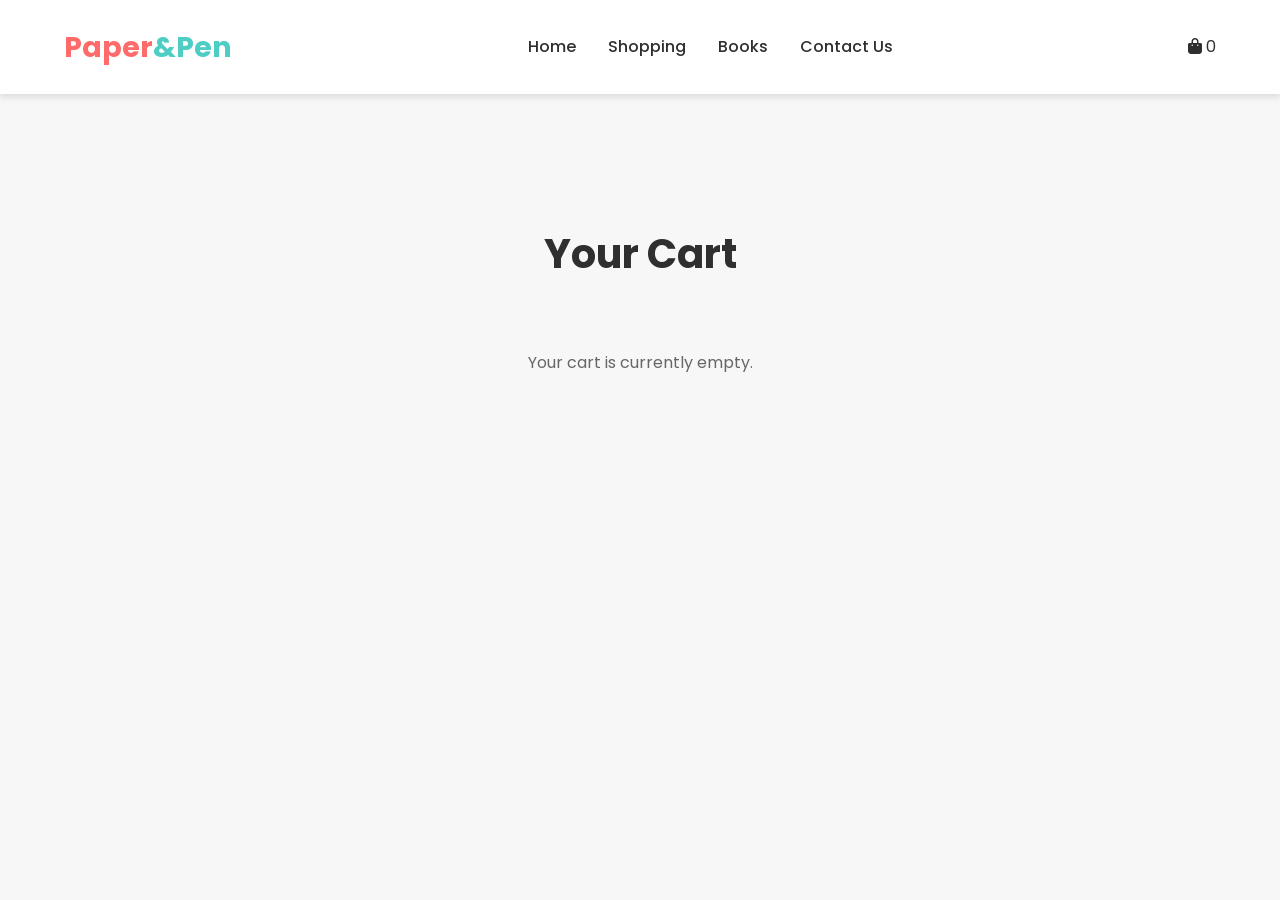
<file: simple project/cart.html>
<!DOCTYPE html>
<html lang="en">
<head>
    <meta charset="UTF-8">
    <meta name="viewport" content="width=device-width, initial-scale=1.0">
    <title>Your Cart - Paper & Pen</title>
    <link rel="preconnect" href="https://fonts.googleapis.com">
    <link rel="preconnect" href="https://fonts.gstatic.com" crossorigin>
    <link href="https://fonts.googleapis.com/css2?family=Poppins:wght@300;400;500;600;700&display=swap" rel="stylesheet">
    <link rel="stylesheet" href="https://cdnjs.cloudflare.com/ajax/libs/font-awesome/6.4.0/css/all.min.css">
    <link rel="stylesheet" href="css/style.css">
</head>
<body>
    <nav>
        <div class="logo">Paper<span>&Pen</span></div>
        <ul class="nav-links">
            <li><a href="index.html">Home</a></li>
            <li><a href="shopping.html">Shopping</a></li>
            <li><a href="books.html">Books</a></li>
            <li><a href="contact.html">Contact Us</a></li>
        </ul>
        <div class="cart-icon">
            <a href="cart.html">
                <i class="fas fa-shopping-bag"></i>
                <span class="cart-count">0</span>
            </a>
        </div>
    </nav>

    <main class="container" style="padding: 4rem 5%;">
        <h1 class="section-title">Your Cart</h1>
        <div id="cart-items" class="cart-list">
            <!-- Items will be loaded by JS -->
            <p style="text-align: center; color: #666;">Your cart is currently empty.</p>
        </div>
        
        <div class="cart-total" id="total-container" style="display: none;">
            <span>Total:</span>
            <span id="cart-total-value">$0.00</span>
            <div style="margin-top: 2rem;">
                <a href="shopping.html" class="btn" style="margin-right: 1rem; border: 2px solid var(--primary-color);">Keep Shopping</a>
                <a href="checkout.html" class="btn btn-primary">Proceed to Checkout</a>
            </div>
        </div>
    </main>

    <script src="js/main.js"></script>
    <script>
        // Specific script for cart page
        window.onload = () => {
            renderCart();
            updateCartCount();
        };

        function renderCart() {
            const items = JSON.parse(localStorage.getItem('cartItems')) || [];
            const container = document.getElementById('cart-items');
            const totalContainer = document.getElementById('total-container');
            const totalValue = document.getElementById('cart-total-value');

            if (items.length === 0) {
                container.innerHTML = '<p style="text-align: center; color: #666; margin: 4rem 0;">Your cart is currently empty.</p>';
                totalContainer.style.display = 'none';
                return;
            }

            totalContainer.style.display = 'block';
            container.innerHTML = '';
            let total = 0;

            items.forEach((item, index) => {
                total += item.price;
                const div = document.createElement('div');
                div.className = 'cart-item';
                div.innerHTML = `
                    <div style="display: flex; align-items: center; gap: 1rem;">
                        <i class="fas fa-pencil-alt" style="color: var(--primary-color)"></i>
                        <div>
                            <h4 style="margin: 0">${item.name}</h4>
                            <small>$${item.price.toFixed(2)}</small>
                        </div>
                    </div>
                    <button onclick="removeFromCart(${index})" style="background: none; border: none; color: #ff6b6b; cursor: pointer;">
                        <i class="fas fa-trash"></i>
                    </button>
                `;
                container.appendChild(div);
            });

            totalValue.textContent = `$${total.toFixed(2)}`;
        }

        function removeFromCart(index) {
            let items = JSON.parse(localStorage.getItem('cartItems')) || [];
            items.splice(index, 1);
            localStorage.setItem('cartItems', JSON.stringify(items));
            renderCart();
            updateCartCount();
        }
    </script>
</body>
</html>
</file>
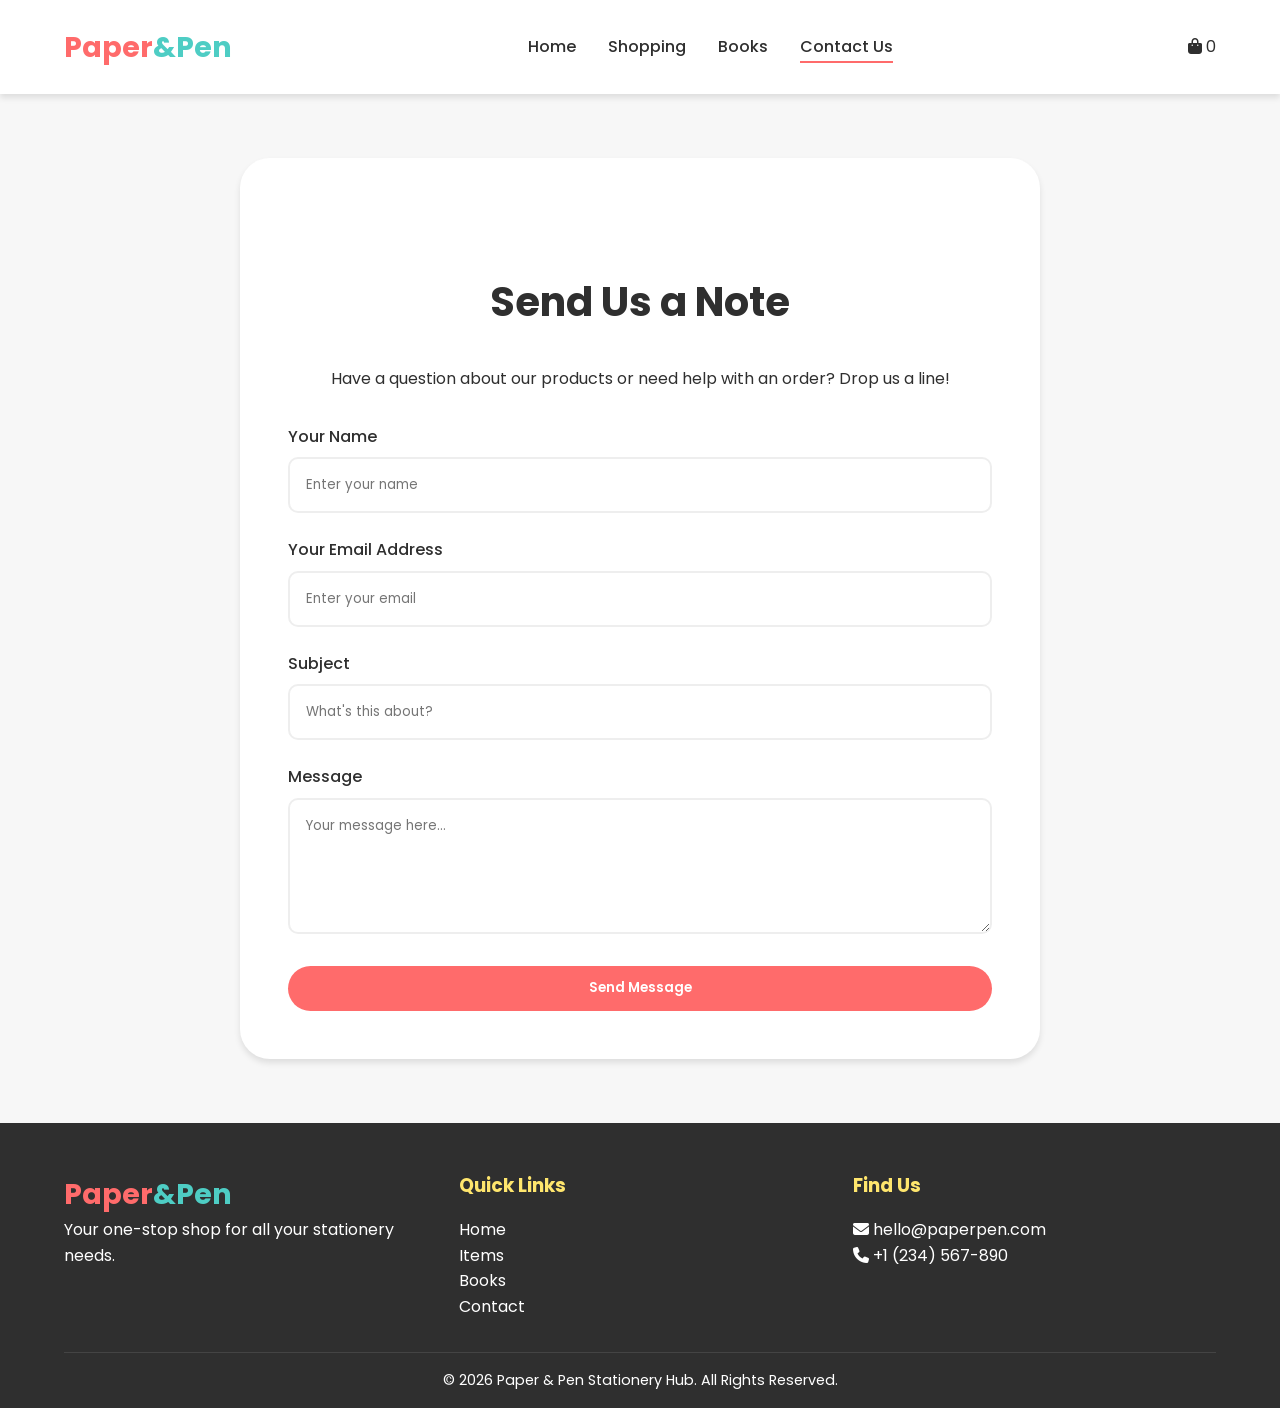
<file: simple project/contact.html>
<!DOCTYPE html>
<html lang="en">
<head>
    <meta charset="UTF-8">
    <meta name="viewport" content="width=device-width, initial-scale=1.0">
    <title>Contact Us - Paper & Pen</title>
    <!-- Fonts & Icons -->
    <link rel="preconnect" href="https://fonts.googleapis.com">
    <link rel="preconnect" href="https://fonts.gstatic.com" crossorigin>
    <link href="https://fonts.googleapis.com/css2?family=Poppins:wght@300;400;500;600;700&display=swap" rel="stylesheet">
    <link rel="stylesheet" href="https://cdnjs.cloudflare.com/ajax/libs/font-awesome/6.4.0/css/all.min.css">
    <link rel="stylesheet" href="css/style.css">
</head>
<body>
    <nav>
        <div class="logo">Paper<span>&Pen</span></div>
        <ul class="nav-links">
            <li><a href="index.html">Home</a></li>
            <li><a href="shopping.html">Shopping</a></li>
            <li><a href="books.html">Books</a></li>
            <li><a href="contact.html" class="active">Contact Us</a></li>
        </ul>
        <div class="cart-icon">
            <a href="cart.html" style="color: inherit;">
                <i class="fas fa-shopping-bag"></i>
                <span class="cart-count">0</span>
            </a>
        </div>
    </nav>

    <main>
        <div class="contact-container">
            <h1 class="section-title">Send Us a Note</h1>
            <p style="text-align: center; margin-bottom: 2rem;">Have a question about our products or need help with an order? Drop us a line!</p>
            <form id="contact-form">
                <div class="form-group">
                    <label for="name">Your Name</label>
                    <input type="text" id="name" placeholder="Enter your name" required>
                </div>
                <div class="form-group">
                    <label for="email">Your Email Address</label>
                    <input type="email" id="email" placeholder="Enter your email" required>
                </div>
                <div class="form-group">
                    <label for="subject">Subject</label>
                    <input type="text" id="subject" placeholder="What's this about?" required>
                </div>
                <div class="form-group">
                    <label for="message">Message</label>
                    <textarea id="message" rows="5" placeholder="Your message here..." required></textarea>
                </div>
                <button type="submit" class="btn btn-primary" style="width: 100%;">Send Message</button>
            </form>
            <div id="form-response" style="margin-top: 1rem; display: none; text-align: center; color: var(--secondary-color); font-weight: 600;">
                Message sent successfully! We'll be in touch soon.
            </div>
        </div>
    </main>

    <footer>
        <div class="footer-content">
            <div class="footer-section">
                <div class="logo">Paper<span>&Pen</span></div>
                <p>Your one-stop shop for all your stationery needs.</p>
            </div>
            <div class="footer-section">
                <h3>Quick Links</h3>
                <ul>
                    <li><a href="index.html">Home</a></li>
                    <li><a href="shopping.html">Items</a></li>
                    <li><a href="books.html">Books</a></li>
                    <li><a href="contact.html">Contact</a></li>
                </ul>
            </div>
            <div class="footer-section">
                <h3>Find Us</h3>
                <ul>
                    <li><i class="fas fa-envelope"></i> hello@paperpen.com</li>
                    <li><i class="fas fa-phone"></i> +1 (234) 567-890</li>
                </ul>
            </div>
        </div>
        <div class="footer-bottom">
            <p>&copy; 2026 Paper & Pen Stationery Hub. All Rights Reserved.</p>
        </div>
    </footer>

    <script src="js/main.js"></script>
</body>
</html>
</file>
<file: simple project/css/style.css>
:root {
    --primary-color: #ff6b6b;
    --secondary-color: #4ecdc4;
    --accent-color: #ffe66d;
    --dark-color: #2f2f2f;
    --light-color: #f7f7f7;
    --white: #ffffff;
    --shadow: 0 4px 6px rgba(0, 0, 0, 0.1);
    --transition: all 0.3s ease;
}

* {
    margin: 0;
    padding: 0;
    box-sizing: border-box;
    font-family: 'Poppins', sans-serif;
}

body {
    background-color: var(--light-color);
    color: var(--dark-color);
    line-height: 1.6;
    overflow-x: hidden;
}

a {
    text-decoration: none;
    color: inherit;
}

ul {
    list-style: none;
}

/* Navbar */
nav {
    display: flex;
    justify-content: space-between;
    align-items: center;
    padding: 1.5rem 5%;
    background: var(--white);
    box-shadow: var(--shadow);
    position: sticky;
    top: 0;
    z-index: 1000;
}

.logo {
    font-size: 1.8rem;
    font-weight: 700;
    color: var(--primary-color);
}

.logo span {
    color: var(--secondary-color);
}

.nav-links {
    display: flex;
    gap: 2rem;
}

.nav-links a {
    font-weight: 500;
    transition: var(--transition);
    position: relative;
}

.nav-links a::after {
    content: '';
    position: absolute;
    bottom: -5px;
    left: 0;
    width: 0;
    height: 2px;
    background: var(--primary-color);
    transition: var(--transition);
}

.nav-links a:hover::after,
.nav-links a.active::after {
    width: 100%;
}

.nav-links a:hover {
    color: var(--primary-color);
}

/* Footer */
footer {
    background: var(--dark-color);
    color: var(--white);
    padding: 3rem 5% 1rem;
}

.footer-content {
    display: grid;
    grid-template-columns: repeat(auto-fit, minmax(250px, 1fr));
    gap: 2rem;
    margin-bottom: 2rem;
}

.footer-section h3 {
    margin-bottom: 1rem;
    color: var(--accent-color);
}

.footer-bottom {
    text-align: center;
    border-top: 1px solid #444;
    padding-top: 1rem;
    font-size: 0.9rem;
}

/* Buttons */
.btn {
    display: inline-block;
    padding: 0.8rem 2rem;
    border-radius: 50px;
    font-weight: 600;
    cursor: pointer;
    transition: var(--transition);
    border: none;
}

.btn-primary {
    background: var(--primary-color);
    color: var(--white);
}

.btn-primary:hover {
    background: #ff5252;
    transform: translateY(-3px);
    box-shadow: 0 5px 15px rgba(255, 107, 107, 0.4);
}

/* Hero Section */
.hero {
    height: 80vh;
    display: flex;
    align-items: center;
    justify-content: space-between;
    padding: 0 5%;
    background: linear-gradient(135deg, #fff5f5 0%, #f0fdfa 100%);
}

.hero-content {
    flex: 1;
}

.hero-content h1 {
    font-size: 4rem;
    line-height: 1.2;
    margin-bottom: 1.5rem;
}

.hero-content p {
    font-size: 1.2rem;
    margin-bottom: 2rem;
    color: #666;
}

.hero-image {
    flex: 1;
    display: flex;
    justify-content: center;
}

.hero-image img {
    max-width: 100%;
    filter: drop-shadow(10px 10px 20px rgba(0,0,0,0.1));
}

/* Products/Items Grid */
.section-title {
    text-align: center;
    margin: 4rem 0 2rem;
    font-size: 2.5rem;
}

.product-grid {
    display: grid;
    grid-template-columns: repeat(auto-fit, minmax(280px, 1fr));
    gap: 2rem;
    padding: 2rem 5%;
}

.product-card {
    background: var(--white);
    border-radius: 20px;
    padding: 1.5rem;
    box-shadow: var(--shadow);
    transition: var(--transition);
    text-align: center;
}

.product-card:hover {
    transform: translateY(-10px);
}

.product-card img {
    width: 100%;
    height: 200px;
    object-fit: contain;
    margin-bottom: 1rem;
}

.product-card h3 {
    margin-bottom: 0.5rem;
}

.product-card .price {
    font-size: 1.2rem;
    font-weight: 700;
    color: var(--secondary-color);
    margin-bottom: 1rem;
}

/* Contact Form */
.contact-container {
    max-width: 800px;
    margin: 4rem auto;
    background: var(--white);
    padding: 3rem;
    border-radius: 30px;
    box-shadow: var(--shadow);
}

.form-group {
    margin-bottom: 1.5rem;
}

.form-group label {
    display: block;
    margin-bottom: 0.5rem;
    font-weight: 500;
}

.form-group input, 
.form-group textarea {
    width: 100%;
    padding: 1rem;
    border: 2px solid #eee;
    border-radius: 10px;
    outline: none;
    transition: var(--transition);
}

.form-group input:focus, 
.form-group textarea:focus {
    border-color: var(--secondary-color);
}

/* Cart and Checkout */
.cart-list {
    margin: 2rem 0;
}

.cart-item {
    display: flex;
    justify-content: space-between;
    align-items: center;
    background: var(--white);
    padding: 1rem 1.5rem;
    border-radius: 12px;
    margin-bottom: 1rem;
    box-shadow: var(--shadow);
}

.cart-total {
    text-align: right;
    font-size: 1.5rem;
    font-weight: 700;
    margin-top: 2rem;
}

.checkout-grid {
    display: grid;
    grid-template-columns: 2fr 1fr;
    gap: 3rem;
    margin-top: 3rem;
    padding: 0 5%;
}

.payment-methods {
    display: flex;
    gap: 1rem;
    margin: 1rem 0;
}

.payment-method {
    flex: 1;
    border: 2px solid #eee;
    padding: 1rem;
    border-radius: 10px;
    cursor: pointer;
    text-align: center;
}

.payment-method.active {
    border-color: var(--secondary-color);
    background: #f0fdfa;
}

.summary-box {
    background: var(--white);
    padding: 2rem;
    border-radius: 20px;
    box-shadow: var(--shadow);
    height: fit-content;
}

/* Responsive */
@media (max-width: 768px) {
    .checkout-grid {
        grid-template-columns: 1fr;
    }
}
</file>
